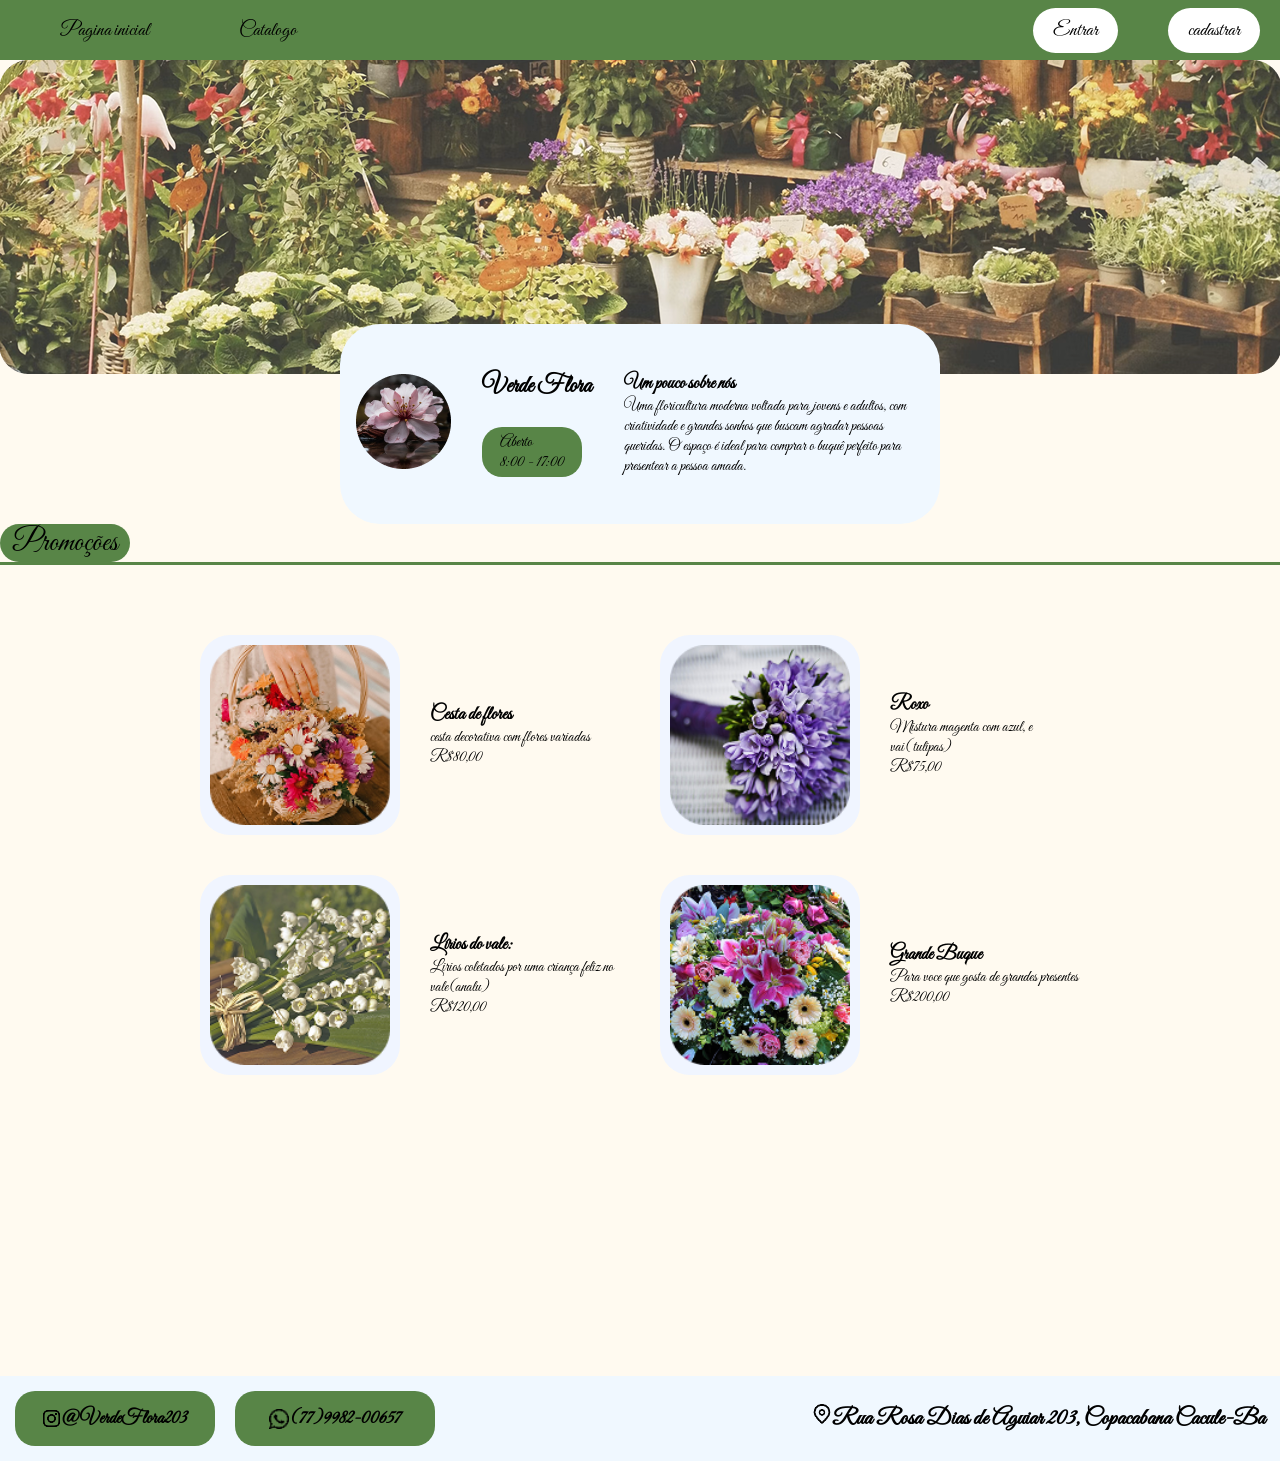
<file: index.html>
<!DOCTYPE html>
<html lang="pt-br">

<head>
    <meta charset="UTF-8">
    <meta name="viewport" content="width=device-width, initial-scale=1.0">
    <title>VerdeFloraHomepage</title>
    <link rel="stylesheet" href="style.css" </head>

<body bgcolor="#FFFAF0">
    <header>
        <div class="cabecalho">
            <div class="grupo">
                <div class="butoes">
                    <a href="index.html">Pagina inicial</a>
                </div>
                <div class="butoes">
                    <a href="catalogo.html">Catalogo</a>
                </div>
            </div>
            <div class="grupo">
                <div class="butoesca">
                    <a>Entrar</a>
                </div>
                <div class="butoesca">
                    <a href="cadastro.html">cadastrar</a>
                </div>
            </div>
        </div>

    </header>

    <main>
        <div class="banner">
            <img src="12.png">
        </div>
        <div class="centro">
            <br>
            <div class="LGO">
                <div class="logo">
                    <img src="logo.png">
                </div>
                <div class="ala">
                    <h2>Verde Flora</h2>
                    <div class="Aberto">
                        <p>Aberto<br>8:00 - 17:00</p>
                    </div>
                </div>

                <div class="poca">
                    <h3>Um pouco sobre nós</h3>
                    <p>Uma floricultura moderna voltada para jovens e adultos, com criatividade e grandes sonhos que
                        buscam
                        agradar pessoas queridas. O espaço é ideal para comprar o buquê perfeito para presentear a
                        pessoa amada.
                    </p>
                </div>
            </div>
        </div>

        <div class="divisão">
            <div class="divisãotex">
                <p>Promoções</p>
            </div>
            <hr width="100%" size="5px" color="#588547">
        </div>
        <br>
        <div class="produtos">
            <div class="pai">
                <div class="image">
                    <img src="cesta.png">
                </div>
                <div class="podutros">
                    <h3>Cesta de flores<br></h3>
                    <p>cesta decorativa com flores variadas</p>
                    <p>R$80,00</p>
                </div>

            </div>
            <div class="pai">
                <div class="image">
                    <img src="ROXO.png">
                </div>
                <div class="podutros">
                    <h3>Roxo<br></h3>
                    <p> Mistura magenta com azul, e vai(tulipas)</p>
                    <p>R$75,00</p>
                </div>
            </div>
            <div class="pai">
                <div class="image">
                    <img src="lirios.png">
                </div>
                <div class="podutros">
                    <h3>Lírios do vale:</h3>
                    <p>Lirios coletados por uma criança feliz no vale(analu)</p>
                    <p>R$120,00</p>
                </div>
            </div>
            <div class="pai">
                <div class="image">
                    <img src="gran.png">
                </div>
                <div class="podutros">
                    <h3>Grande Buque</h3>
                    <p>Para voce que gosta de grandes presentes</p>
                    <p>R$200,00</p>
                </div>
            </div>
        </div>
        </div>
    </main>
    <footer>
        <div class="footer">
            <div class="father">
                <div class="fotin">
                    <img src="insta.png">
                    <h3>@VerdeFlora203</h3>
                </div>
                <div class="fotin">
                    <img src="wpp.png" height="20px">
                    <h3>(77)9982-00657</h3>
                </div>
            </div>
            <div class="cacule">
                <img src="local.png" height="20px">
                <h3>Rua Rosa Dias de Aguiar 203, Copacabana Cacule-Ba</h3>
            </div>
        </div>
    </footer>


</body>

</html>
</file>
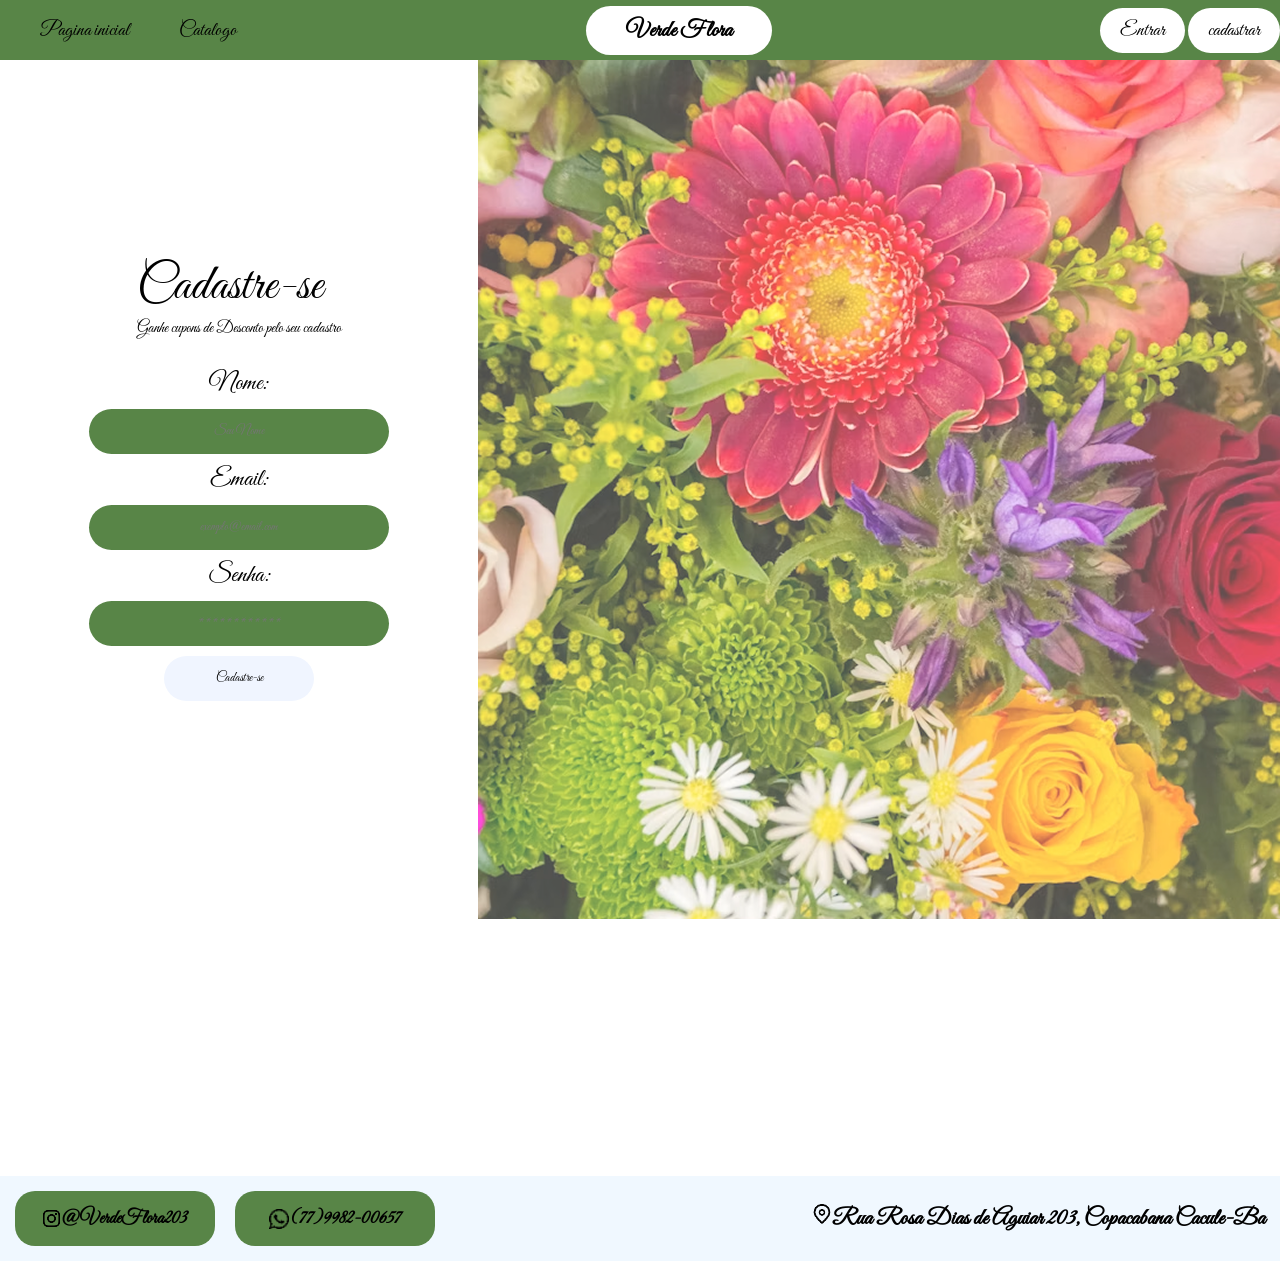
<file: cadastro.html>
<!DOCTYPE html>
<html lang="en">
<head>
    <meta charset="UTF-8">
    <meta name="viewport" content="width=device-width, initial-scale=1.0">
    <title>Document</title>
    <link rel="stylesheet" href="style.css" </head>
</head>
<body>
    <header>
        <div class="cabecalho">
            <nav class="butoes">
                <a href="index.html">Pagina inicial</a>
                <a href="catalogo.html">Catalogo</a>
            </nav>
            <nav class="butoesc">
                <h3>Verde Flora</h3>
            </nav>
            <nav class="butoesca">
                <a>Entrar</a>
                <a href="cadastro.html">cadastrar</a>
            </nav>
        </div>

    </header>
    <main>
        <div class="cadastro">
            <div class="cadastroifo">
                <div class="titulo">
                <p style="font-size: 50px;">Cadastre-se</p>
                <p>Ganhe cupons de Desconto pelo seu cadastro</p>
                </div>
                <div class="caixas">
                <p style="font-size: 25px;">Nome:</p>
                <input type="text" placeholder="Seu Nome" style="text-align: center;">
                <p style="font-size: 25px;">Email:</p>
                <input type="email" placeholder="exemplo@email.com" style="text-align: center;">
                <p style="font-size: 25px;">Senha:</p>
                <input type="password" placeholder="************" style="text-align: center;">
                <button>Cadastre-se</button>
                </div>
           </div>
            <div class="imagemcadastro">
                <img src="cadastro.png">
           </div>
        </div>
    </main>
    <footer>
        <div class="footer">
            <div class="father">
                <div class="fotin">
                    <img src="insta.png">
                    <h3>@VerdeFlora203</h3>
                </div>
                <div class="fotin">
                    <img src="wpp.png" height="20px">
                    <h3>(77)9982-00657</h3>
                </div>
            </div>
            <div class="cacule">
                <img src="local.png" height="20px">
                <h3>Rua Rosa Dias de Aguiar 203, Copacabana Cacule-Ba</h3>
            </div>
        </div>
    </footer>
</body>
</html>
</file>
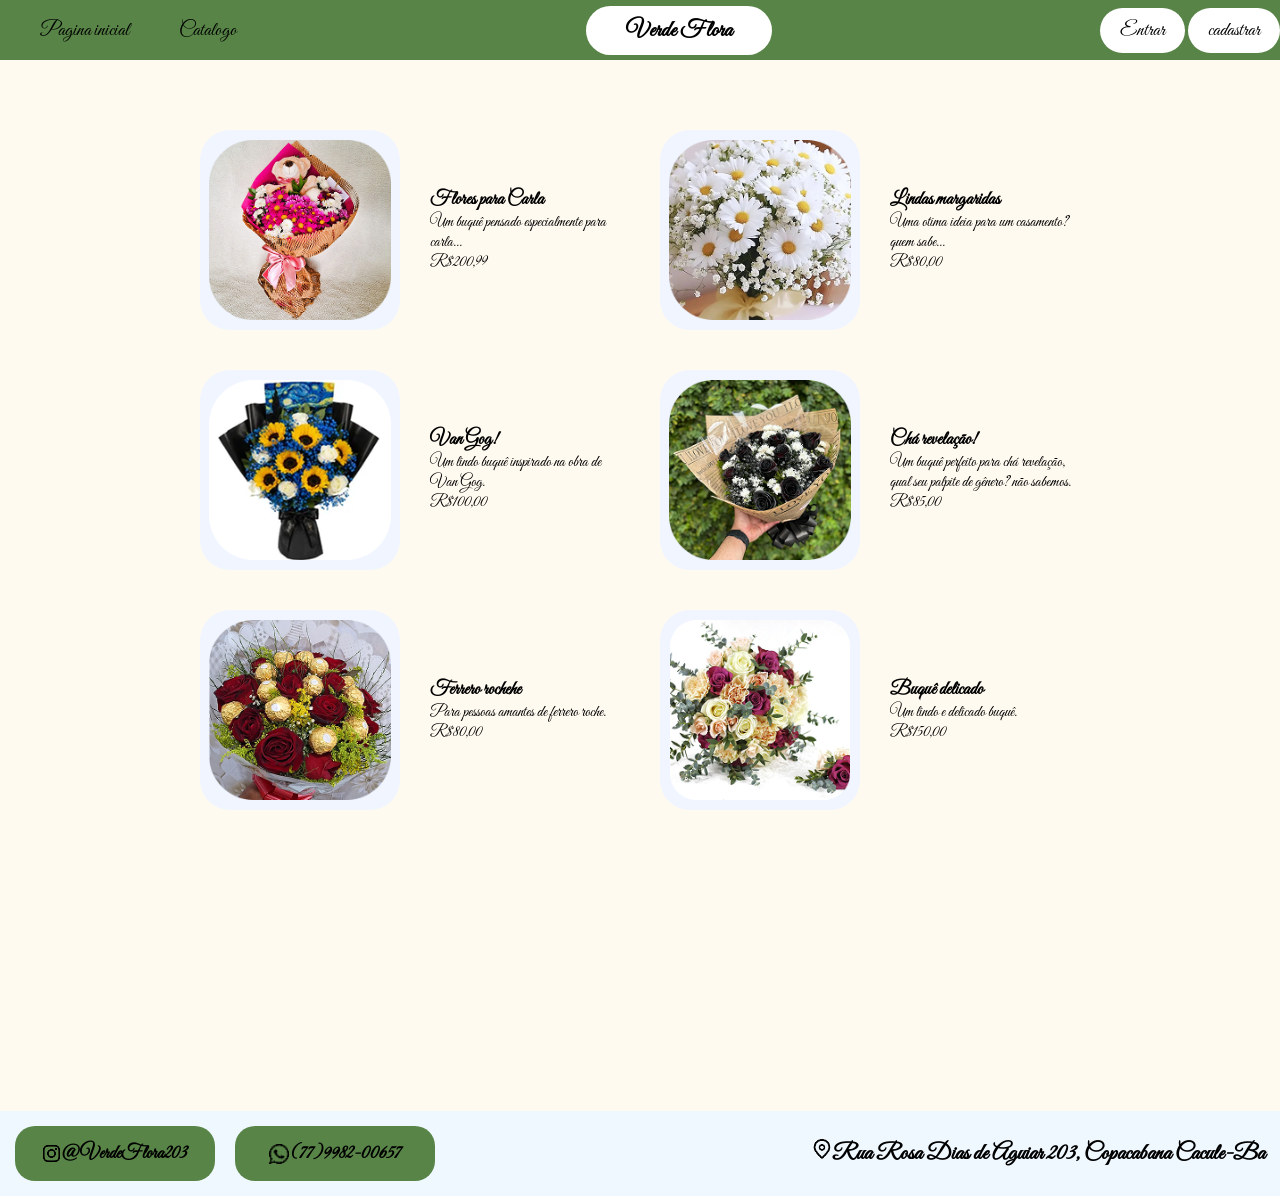
<file: catalogo.html>
<!DOCTYPE html>
<html lang="pt-br">

<head>
    <meta charset="UTF-8">
    <meta name="viewport" content="width=device-width, initial-scale=1.0">
    <title>VerdeFloraHomepage</title>
    <link rel="stylesheet" href="style.css" </head>

<body bgcolor="#FFFAF0">
    <header>
        <div class="cabecalho">
            <nav class="butoes">
                <a href="index.html">Pagina inicial</a>
                <a href="catalogo.html">Catalogo</a>
            </nav>
            <nav class="butoesc">
                <h3>Verde Flora</h3>
            </nav>
            <nav class="butoesca">
                <a>Entrar</a>
                <a href="cadastro.html">cadastrar</a>
            </nav>
        </div>

    </header>

    <main>
        <br>
        <div class="produtos">


            <div class="pai">
                <div class="image">
                    <img src="carla.png">
                </div>
                <div class="podutros">
                    <h3>Flores para Carla</h3>
                    <p>Um buquê pensado especialmente para carla...</p>
                    <p>R$200,99</p>
                </div>
            </div>


            <div class="pai">
                <div class="image">
                    <img src="margarina.png">
                </div>
                <div class="podutros">
                    <h3>Lindas margaridas</h3>
                    <p>Uma otima ideia para um casamento? quem sabe...</p>
                    <p>R$80,00</p>
                </div>
            </div>


            <div class="pai">
                <div class="image">
                    <img src="gag.png">
                </div>
                <div class="podutros">
                    <h3>Van Gog!</h3>
                    <p>Um lindo buquê inspirado na obra de Van Gog.</p>
                    <p>R$100,00</p>
                </div>
            </div>

 <div class="pai">
                <div class="image">
                    <img src="revelação.png">
                </div>
                <div class="podutros">
                    <h3>Chá revelação!</h3>
                    <p>Um buquê perfeito para chá revelação, qual seu palpite de gênero? não sabemos.</p>
                    <p>R$85,00</p>
                </div>
            </div>


            <div class="pai">
                <div class="image">
                    <img src="roche.png">
                </div>
                <div class="podutros">
                    <h3>Ferrero rochehe</h3>
                    <p>Para pessoas amantes de ferrero roche.</p>
                    <p>R$80,00</p>
                </div>
            </div>


            <div class="pai">
                <div class="image">
                    <img src="delicado.png">
                </div>
                <div class="podutros">
                    <h3>Buquê delicado</h3>
                    <p>Um lindo e delicado buquê.</p>
                    <p>R$150,00</p>
                </div>
            </div>

        </div>


    </main>
    <footer>
        <div class="footer">
            <div class="father">
                <div class="fotin">
                    <img src="insta.png">
                    <h3>@VerdeFlora203</h3>
                </div>
                <div class="fotin">
                    <img src="wpp.png" height="20px">
                    <h3>(77)9982-00657</h3>
                </div>
            </div>
            <div class="cacule">
                <img src="local.png" height="20px">
                <h3>Rua Rosa Dias de Aguiar 203, Copacabana Cacule-Ba</h3>
            </div>
        </div>
    </footer>


</body>

</html>
</file>
<file: style.css>
@import url('https://fonts.googleapis.com/css2?family=Great+Vibes&display=swap');

* {
    margin: 0;
    padding: 0;
    font-family: 'Great vibes', cursive;
    box-sizing: border-box;
}
html, body {
    width: 100%;
    height: 100%;
}
body {
  display: flex;
  flex-direction: column;
  min-height: 100vh; 
}

.cabecalho {
    background-color: #588547;
    display: flex;
    padding-left: 20px;
    justify-content: space-between;
    height: 60px;
    align-items: center;
}
.grupo {
    display: flex;
    justify-content: space-between;
    gap: 50px;
    margin-left: 20px;
    margin-right: 20px;
}

.butoes {
    display: flex;
    gap: 10px;
    justify-content: center;
    align-items: center;
}

.butoes a {
    color: black;
    font-size: 20px;
    align-items: center;
    text-align: center;
    padding: 10px 20px;
    border-radius: 30px;
    text-decoration: none;
}
.butoesca a{
    font-size: 20px;
    align-items: center;
    text-align: center;
    background-color: white;
    padding: 10px 20px;
    border-radius: 30px; 
    color: black;
    text-decoration: none;
}

.butoesc {

    font-size: 20px;
    align-items: center;
    text-align: center;
    background-color: white;
    padding: 10px 40px;
    border-radius: 30px;
}
.banner {
    display: flex;
    align-items: center;
    justify-content: center;
}

.centro {
    display: flex;
    flex-direction: column;
    justify-content: center;
    align-items: center;
    margin-top: -70px;
}

.LGO {
    display: flex;
    justify-content: space-around;
    flex-wrap: wrap;
    border-radius: 40px;
    background-color: aliceblue;
    width: 600px;
    height: 200px;

}
.ala{
    display: flex;
    align-items: center;
    justify-content: center;
    flex-direction: column;
    gap: 25px;
}

.verde {
    height: 30px;
}
.divisãotex{
    display: flex;
    align-items: center;
    justify-content: center;
    background-color: #588547;
    width: 130px;
    border-radius: 20px;
    font-size: 30px;
}

.logo {
    align-self: center;
}

.Aberto {
    display: flex;
    background-color: #588547;
    border-radius: 20px;
    height: 50px;
    width: 100px;
    align-items: center;
    justify-content: center;
    align-self: flex-start;

}

.poca {
    align-self: center;
    display: flex;
    width: 300px;
    flex-direction: column;
}

.produtos {
    display: flex;
    align-items: center;
    justify-content: center;
    flex-direction: row;
    flex-wrap: wrap;
    flex:1;
    gap: 40px;
    padding: 50px;
}

.pai {
    display: flex;
    align-items: center;
    gap: 30px;
    width: 420px;
}



.image {
    display: flex;
    justify-content: center;
    align-content: center;
    background-color: #F0F5FF;
    padding: 10px;
    border-radius: 30px;
    width: 200px;
    height: 200px;
}

.footer {
    display: flex;
    justify-content: space-between;
    background-color: aliceblue;
    height: 85px;
    align-items: center;
    gap: 20px;  
    padding: 5px 15px;  
    margin-top: 251px;

}
.father {
    display: flex;
    gap: 20px;

}

.fotin {
    display: flex;
    width: 200px;
    height: 55px;
    background-color: #588547;
    border-radius: 20px;
    align-items: center;
    justify-content: center;
}
.cadastro {
    display: flex;
    align-items: center;
    justify-content: space-between;
}
.cadastroifo {
    width: 50%;
    display: flex;
    align-items: center;
    justify-content: center;
    flex-direction: column;

}
.caixas {
    gap: 10px;
    display: flex;
    padding: 30px;
    flex-direction: column;
    align-items: center;
}
.caixas input{
    background-color: #588547;
    border-radius: 30px;
    height: 45px;
    width: 300px;
    border: none;
}
.caixas button{
    gap: 20px;
    background-color: #F0F5FF;
    height: 45px;
    width: 150px;
    border: none;
    border-radius: 30px;
}
.cacule{
    display: flex;
    font-size: 20px;
}

@media (max-width:630px){
    .cadastro{
        margin-top: 10px;
        align-items: center;
        justify-content: center;
    }
    .imagemcadastro{
        display: none;
    }
    .butoesca a {
        padding: 0;
        font-size: 19px;
    }
    .butoesc{
        font-size: 15px;
            padding: 5px 20px;
    }
    .butoes{
        gap: 1%;
    }
    .butoes a {
        font-size: 15px;
        padding: 5px 10px;
    }
    .fotin{
    width: 100px;
    height: 27px;
    font-size: 10px;
    }
    .footer{
        margin-top: 200px;
    }
    .cacule{
    font-size: 10px;
    
}
.banner img{
    width: 90%;
}
.LGO{
    width: 70%;
    height: 20%;
}
.logo img{
    width: 40px;
}
.ala{
    font-size: 10px;
}
.Aberto{
    height: 40px;
    width: 60px;
}
.poca{
    font-size: 15px;
    width: 150px;
}
.divisãotex{
    font-size: 15px;
    width: 90px;
}
.image{
    width: 150px;
    height: 140px;
}
.image img{
    width: 100px;
    height: 110px;
    
}
}
</file>
